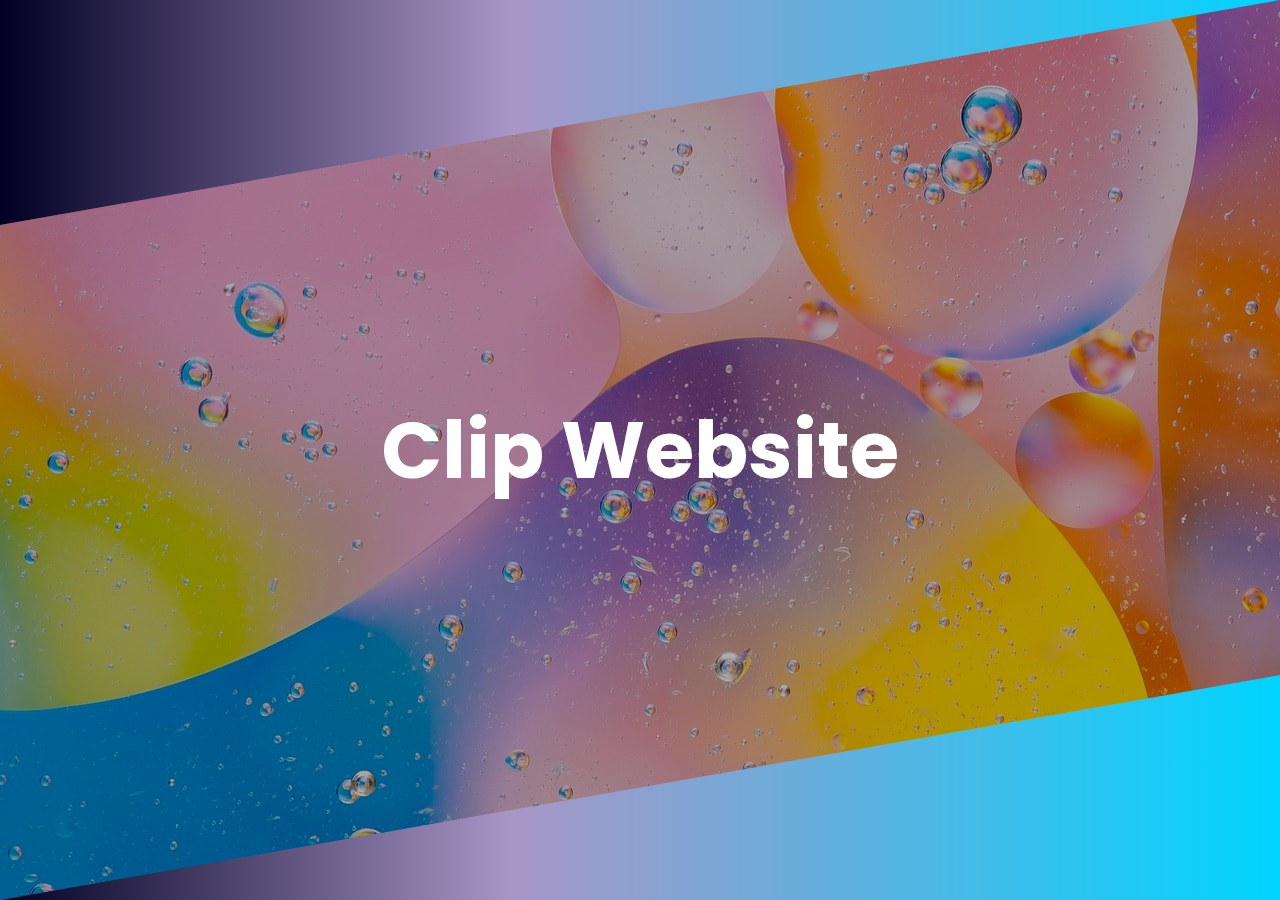
<file: clip-website/index.html>
<!DOCTYPE html>
<html lang="en">
<head>
    <meta charset="UTF-8">
    <meta name="viewport" content="width=device-width, initial-scale=1.0">
    <title>Clip-website</title>
    <link rel="stylesheet" href="style.css">
</head>
<body>
    <div class="clip-bg">
        <h1>Clip Website</h1>
    </div>
</body>
</html>
</file>
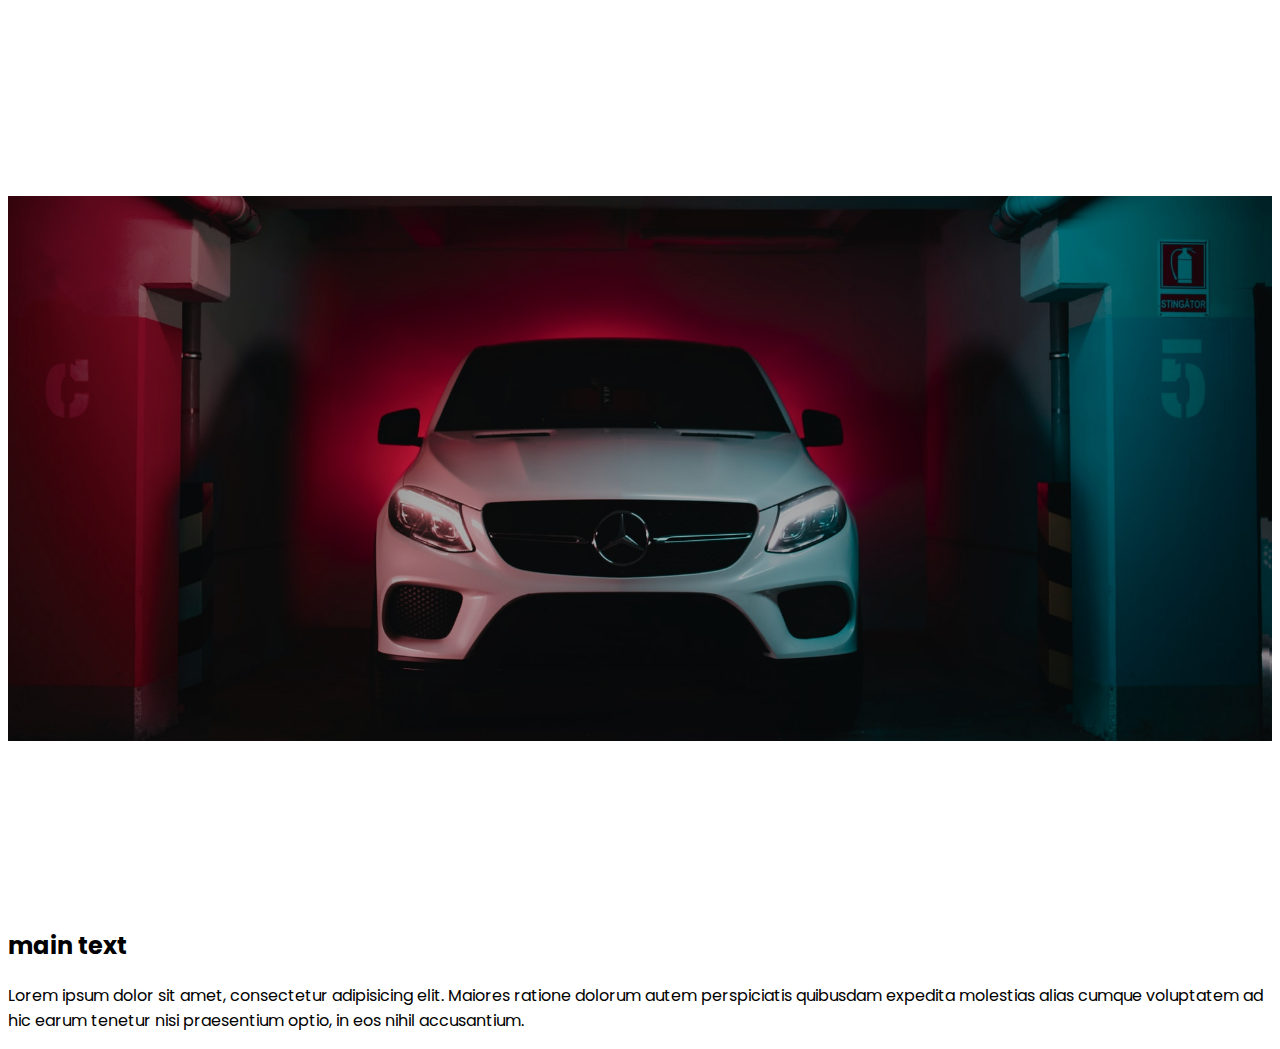
<file: gsap/index.html>
<!DOCTYPE html>
<html lang="en">
<head>
    <meta charset="UTF-8">
    <meta name="viewport" content="width=device-width, initial-scale=1.0">
    <title>Animation website</title>
    <link rel="stylesheet" href="./styhle.css">
</head>
<body>
    <header>
        <nav>
            <h3 id="logo">car shop</h3>
            <img src="./images/menu.png" class="menu" alt="">
        </nav>
        <section>
            <div class="hero">
                <img src="./images/car.jpg" alt="">
                <h1 class="headline">Big Dream</h1>
            </div>
        </section>
            <div class="slider"></div>
    </header>
    <main>
        <h2>main text</h2>
        <p>Lorem ipsum dolor sit amet, consectetur adipisicing elit. Maiores ratione dolorum autem perspiciatis quibusdam expedita molestias alias cumque voluptatem ad hic earum tenetur nisi praesentium optio, in eos nihil accusantium.</p>
    </main>
    <script src="https://cdn.jsdelivr.net/npm/gsap@3.12.2/dist/gsap.min.js"></script>
    <script src="app.js"></script>
</body>
</html>
</file>
<file: clip-website/style.css>
@import url('https://fonts.googleapis.com/css2?family=Poppins:wght@200;300;400;500;800&display=swap');

* {
  margin: 0;
  padding: 0;
  box-sizing: border-box;
  font-family: 'Poppins', sans-serif;
}

body {
  background: rgb(2, 0, 36);
  background: linear-gradient(90deg, rgba(2, 0, 36, 1) 0%, rgba(52, 9, 121, 0.4265919811320755) 40%, rgba(0, 212, 255, 1) 100%);
}

.clip-bg {
  background-image: url(./images/bg.jpg);
  height: 100vh;
  clip-path: polygon(100% 0, 100% 75%, 0 100%, 0 25%);
  position: relative;
  display: grid;
  place-items: center;
}

.clip-bg::after {
  content: "";
  width: 100%;
  height: 100%;
  background-color: black;
  position: absolute;
  opacity: 0.3;

}

.clip-bg h1 {
  color: white;
  font-size: 5rem;
  z-index: 5;
}
</file>
<file: gsap/styhle.css>
/* Google Fonts読み込み */
@import url('https://fonts.googleapis.com/css2?family=Poppins:wght@200;300;400;500;800&display=sw ap');

/* リセットCSS */
:root {
    margin: 0;
    padding: 0;
    box-sizing: border-box;
    font-family: "Poppins", sans-serif;
}
/* headerを画面いっぱいに */
header { 
    height: 100vh;
} 
/* nav グリッドで横ぞろえ */
nav {
    display: grid;
    grid-template-columns: 10% 1fr 1fr 10%;
    align-items: center;
    color: white;
    min-height: 10vh;
    
}
#logo {
    grid-column: 2/3;
    font-size: 1.8rem;
}
.menu {
    justify-self: end;
}
/* 全体の背景にスライダー　 */
.slider {
    position: absolute;
    top: 0;
    left: 0;
    width: 100%;
    height: 100%;
    background: linear-gradient(to left, #e68456, #d1a984);
    z-index: -1;
}
/* heroの画像を中央ぞろえ */
section {
    width: 100%;
    height: 80vh;
    display: flex;
    justify-content: center;
    align-items: center;
}
.hero {
    height: 60%;
    width: 100%;
    position: relative;
}

.hero img {
    width: 100%;
    height: 100%;
    object-fit: cover;
}
.hero::after {
    content:"";
    position: absolute;
    top: 0;
    left: 0;
    background-color: black;
    width: 100%;
    height: 100%;
    opacity: .3;
}
.headline {
    position: absolute;
    top: 60%;
    left: 10%;
    color: white;
    font-size: 5rem;
    z-index: 5;
}
</file>
